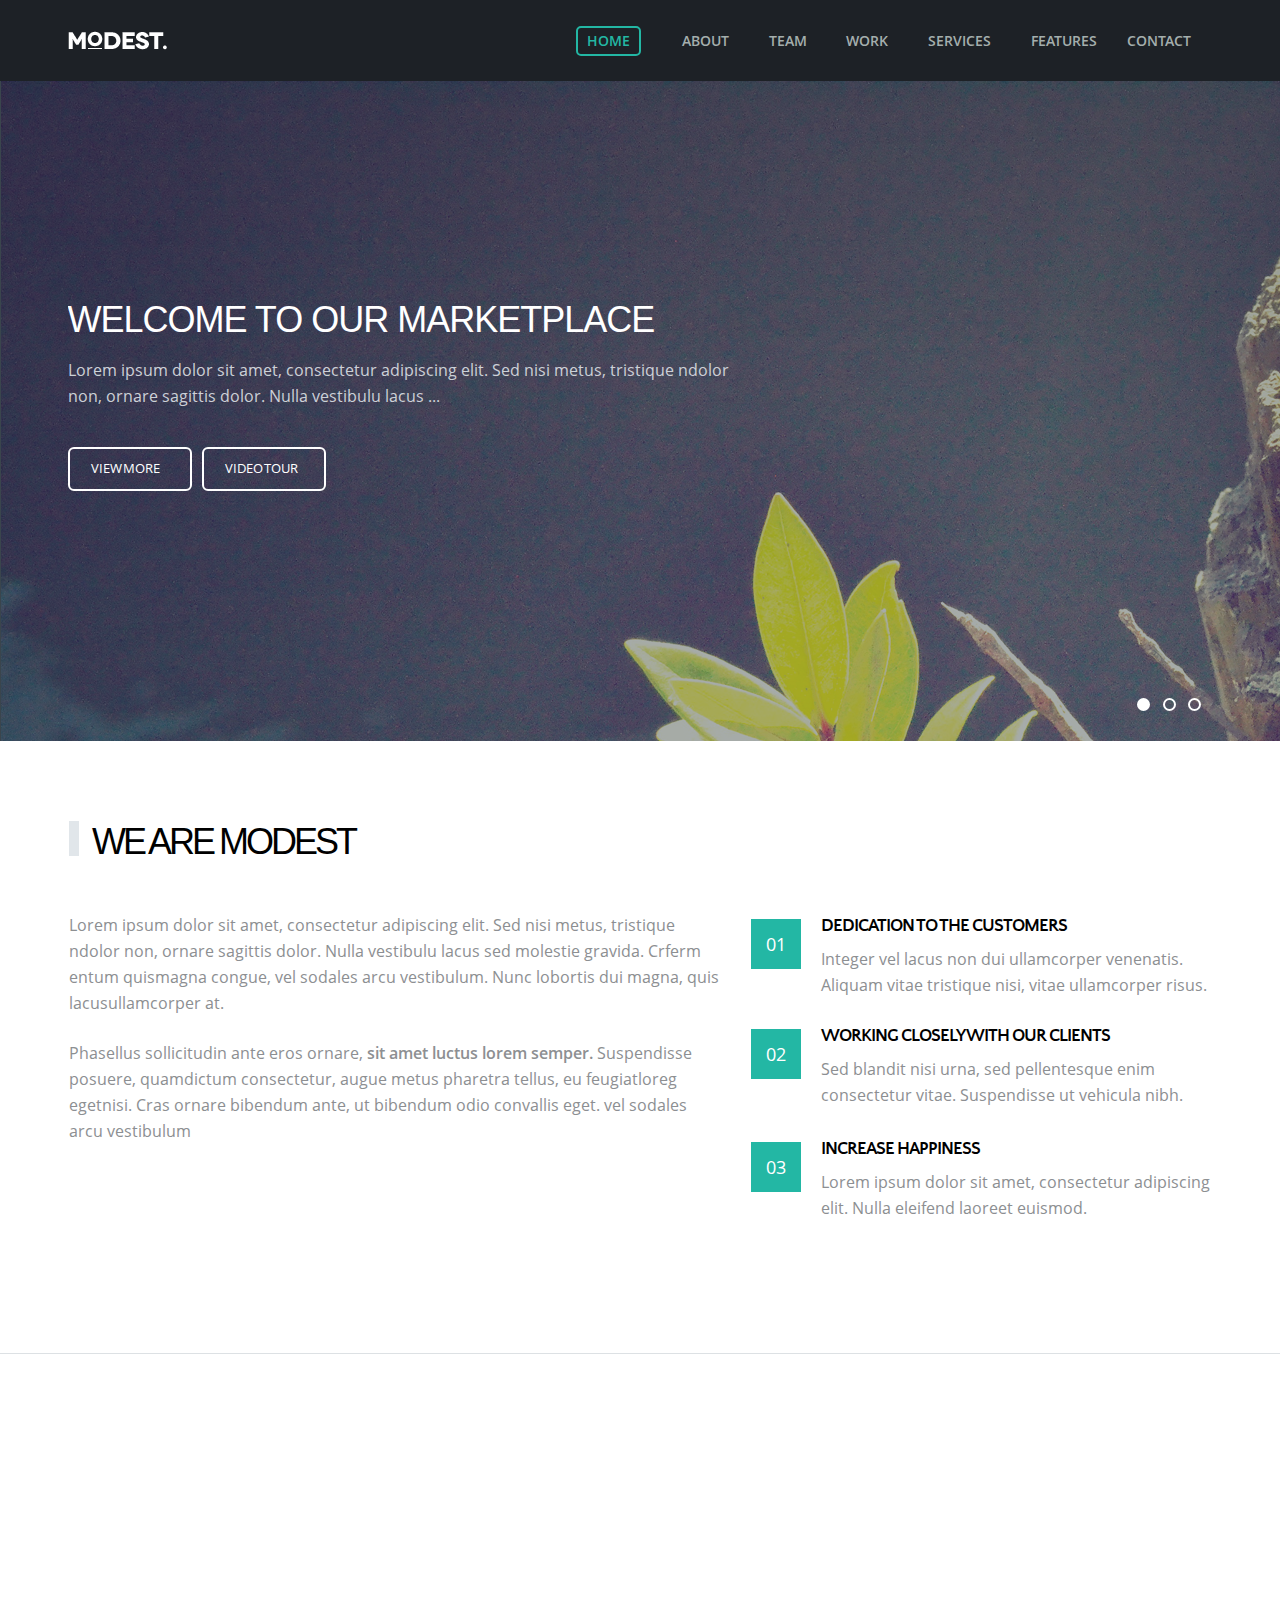
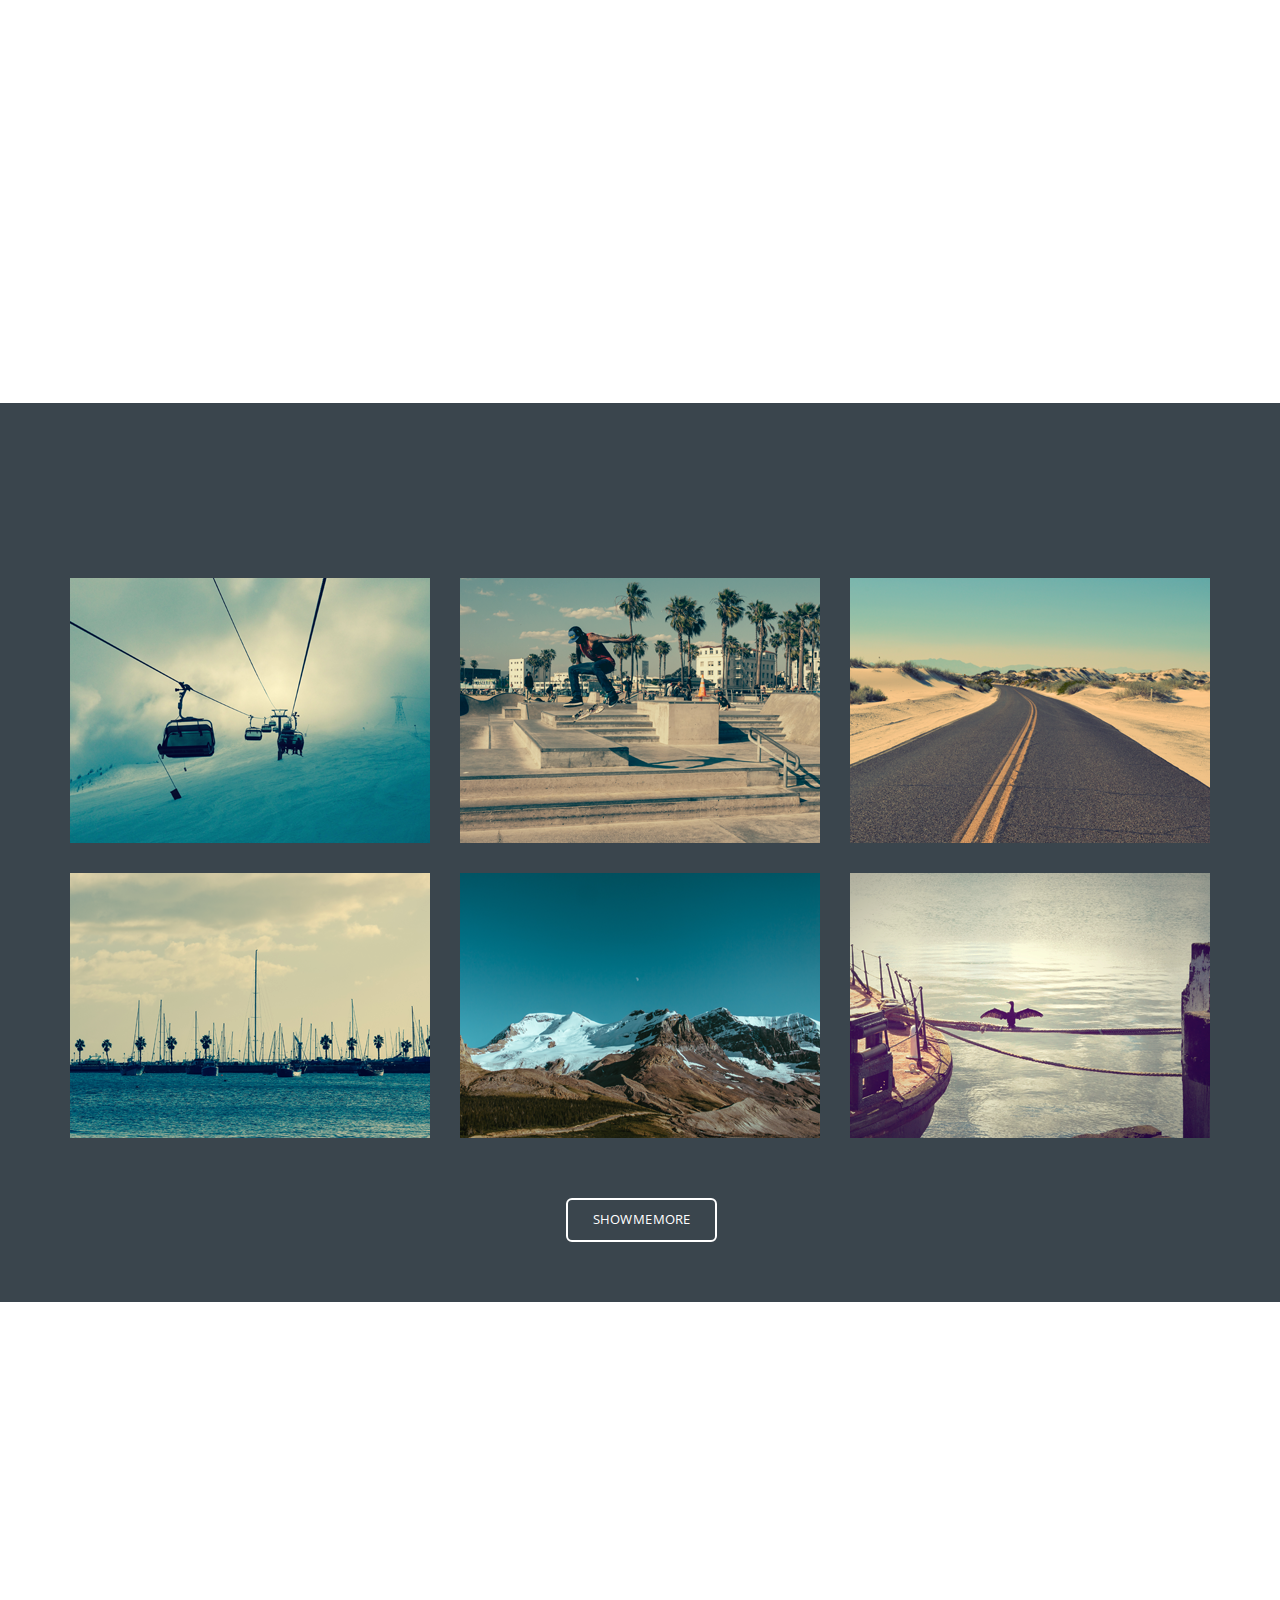
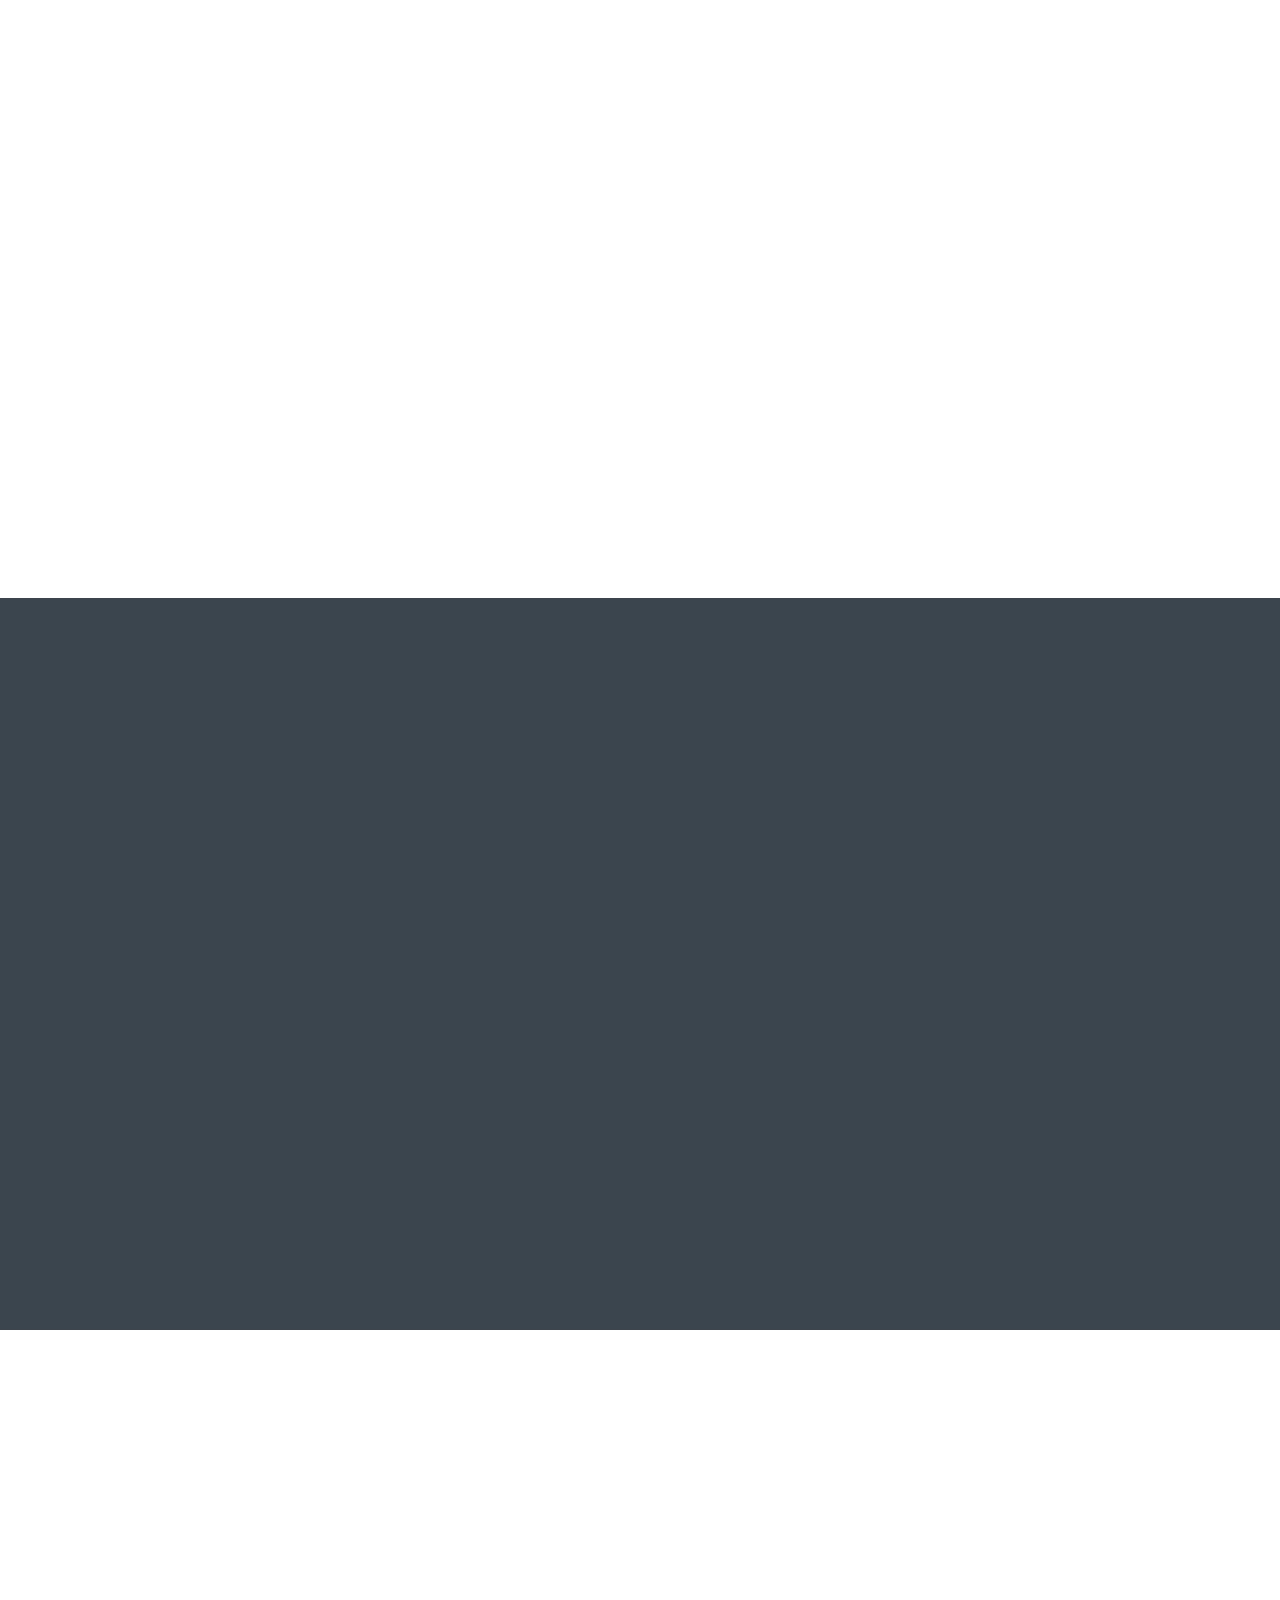
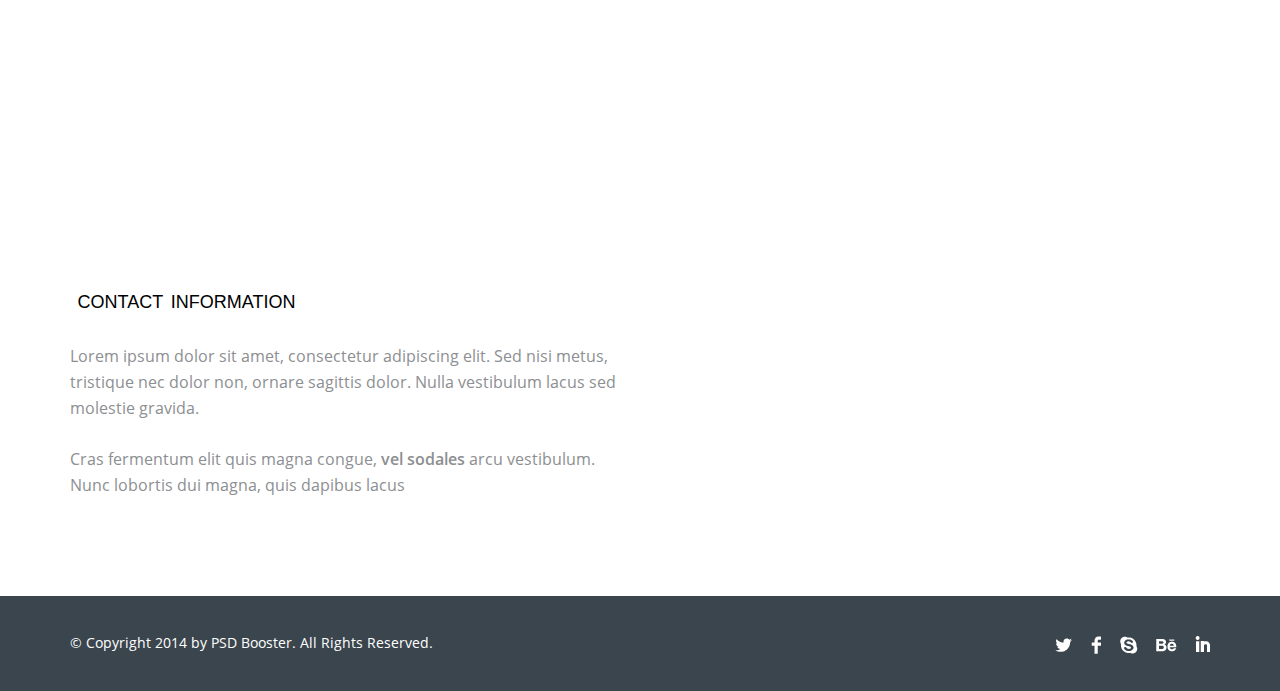
<file: index.html>
<!DOCTYPE html>
<html lang="en">
<head>
    <meta charset="UTF-8">
    <title>Title</title>
    <link href="css/main.css" rel="stylesheet">
    <script src="libs/jquery.js"></script>
    <script async src="js/main.js"></script>
    <script src="libs/wow.min.js"></script>
    <script>new WOW().init();</script>
</head>
<body>
    <header id="header">
        <nav class="header-menu">
            <div class="header-menu__wrapper grid">
                <div class="header-menu__logo">
                    <a class="header-menu__logo-image" href="index.html"></a>
                </div>
                <ul class="header-menu__nav-menu">
                    <li class="nav-menu__button nav-menu__button_home">
                        <a class="nav-menu__button-text nav-menu__button-text_home nav-menu__button-text_current" href="#header">home</a>
                    </li>
                    <li class="nav-menu__button nav-menu__button_about">
                        <a class="nav-menu__button-text nav-menu__button-text_about" href="#about">about</a>
                    </li>
                    <li class="nav-menu__button nav-menu__button_team">
                        <a class="nav-menu__button-text nav-menu__button-text_team" href="#team">team</a>
                    </li>
                    <li class="nav-menu__button nav-menu__button_work">
                        <a class="nav-menu__button-text nav-menu__button-text_work" href="#work">work</a>
                    </li>
                    <li class="nav-menu__button nav-menu__button_services">
                        <a class="nav-menu__button-text nav-menu__button-text_services" href="#services">services</a>
                    </li>
                    <li class="nav-menu__button nav-menu__button_features">
                        <a class="nav-menu__button-text nav-menu__button-text_features" href="#features">features</a>
                    </li>
                    <li class="nav-menu__button nav-menu__button_contact">
                        <a class="nav-menu__button-text nav-menu__button-text_contact" href="#contact">contact</a>
                    </li>
                </ul>
            </div>
        </nav>
        <div class="header__welcome-page">
            <div class="welcome-page-wrapper grid">
                <div class="welcome-page-slider__wrapper">
                    <ul class="welcome-page-slider">
                        <li class="welcome-page-slider__slide welcome-page-slider__slide_first">
                            <div class="welcome-page-slider__slide-wrapper grid">
                                <h3 class="welcome-page-slide__title">welcome to our marketplace</h3>
                                <div class="welcome-page-slide__text-wrapper">
                                    <p class="welcome-page-slide__text">Lorem ipsum dolor sit amet, consectetur adipiscing elit. Sed nisi metus, tristique ndolor non, ornare sagittis dolor. Nulla vestibulu lacus ...</p>
                                </div>
                                <div class="welcome-page-slide__button-wrapper">
                                    <a class="welcome-page-slide__button welcome-page-slide__button_article">view more</a>
                                    <a class="welcome-page-slide__button welcome-page-slide__button_video">video tour</a>
                                </div>
                            </div>
                        </li>
                        <li class="welcome-page-slider__slide welcome-page-slider__slide_second">
                            <div class="welcome-page-slider__slide-wrapper grid">
                                <h3 class="welcome-page-slide__title">Block №2</h3>
                                <div class="welcome-page-slide__text-wrapper">
                                    <p class="welcome-page-slide__text">Lorem ipsum dolor sit amet, consectetur adipiscing elit. Sed nisi metus, tristique ndolor non, ornare sagittis dolor. Nulla vestibulu lacus ...</p>
                                </div>
                                <div class="welcome-page-slide__button-wrapper">
                                    <a class="welcome-page-slide__button">...</a>
                                    <a class="welcome-page-slide__button">...</a>
                                </div>
                            </div>
                        </li>
                        <li class="welcome-page-slider__slide welcome-page-slider__slide_third">
                            <div class="welcome-page-slider__slide-wrapper grid">
                                <h3 class="welcome-page-slide__title">Block №3</h3>
                                <div class="welcome-page-slide__text-wrapper">
                                    <p class="welcome-page-slide__text">Lorem ipsum dolor sit amet, consectetur adipiscing elit. Sed nisi metus, tristique ndolor non, ornare sagittis dolor. Nulla vestibulu lacus ...</p>
                                </div>
                                <div class="welcome-page-slide__button-wrapper">
                                    <a class="welcome-page-slide__button">...</a>
                                    <a class="welcome-page-slide__button">...</a>
                                </div>
                            </div>
                        </li>
                    </ul>
                </div>
                <div class="welcome-page-slider__nav-buttons-wrapper">
                    <ul class="welcome-page-slider__nav-buttons">
                        <li class="welcome-page-slider__nav-button"></li>
                        <li class="welcome-page-slider__nav-button"></li>
                        <li class="welcome-page-slider__nav-button"></li>
                    </ul>
                </div>
            </div>
        </div>
    </header>
    <section class="about" id="about">
        <div class="about-wrapper grid">
            <div class="section-title section-title_about wow fadeInLeft">
                <h2 class="section-title__text">we are modest</h2>
            </div>
            <div class="about__main wow pulse">
                <p class="about__text about__main-text_first-paragraph">Lorem ipsum dolor sit amet, consectetur adipiscing elit. Sed nisi metus, tristique ndolor non, ornare sagittis dolor. Nulla vestibulu lacus sed molestie gravida. Crferm entum quismagna congue, vel sodales arcu vestibulum. Nunc lobortis dui magna, quis lacusullamcorper at.</p>
                <p class="about__text about__main-text_second-paragraph">Phasellus sollicitudin ante eros ornare,
                    <b>sit amet luctus lorem semper.</b>
                    Suspendisse posuere, quamdictum consectetur, augue metus pharetra tellus, eu feugiatloreg egetnisi. Cras ornare bibendum ante, ut bibendum odio convallis eget. vel sodales arcu vestibulum</p>
            </div>
            <div class="about__social wow pulse">
                <ul class="social-list">
                    <li class="social social_facebook"><a class="social__link" href="https://www.facebook.com/"></a></li>
                    <li class="social social_twitter"><a class="social__link" href="https://twitter.com/"></a></li>
                    <li class="social social_google"><a class="social__link" href="https://plus.google.com/"></a></li>
                    <li class="social social_dribble"><a class="social__link" href="https://dribbble.com/"></a></li>
                    <li class="social social_behance"><a class="social__link" href="https://www.behance.net/"></a></li>
                </ul>
            </div>
            <div class="about__goals wow pulse">
                <div class="about_goals_goal about_goals_goal-first grid">
                    <div class="goal__number-wrapper">
                        <div class="goal__number">
                            01
                        </div>
                    </div>
                    <div class="goal__desc">
                        <h3 class="goal__title">dedication to the customers</h3>
                        <p class="about__text">Integer vel lacus non dui ullamcorper venenatis. Aliquam vitae tristique nisi, vitae ullamcorper risus.</p>
                    </div>
                </div>
                <div class="about_goals_goal about_goals_goal-second grid">
                    <div class="goal__number-wrapper">
                        <div class="goal__number">
                            02
                        </div>
                    </div>
                    <div class="goal__desc">
                        <h3 class="goal__title">working closely with our clients</h3>
                        <p class="about__text">Sed blandit nisi urna, sed pellentesque enim consectetur vitae. Suspendisse ut vehicula nibh.</p>
                    </div>
                </div>
                <div class="about_goals_goal about_goals_goal-third grid">
                    <div class="goal__number-wrapper">
                        <div class="goal__number">
                            03
                        </div>
                    </div>
                    <div class="goal__desc">
                        <h3 class="goal__title">increase happiness</h3>
                        <p class="about__text">Lorem ipsum dolor sit amet, consectetur adipiscing elit. Nulla eleifend laoreet euismod.</p>
                    </div>
                </div>
            </div>
        </div>
    </section>
    <section class="team" id="team">
        <div class="team-wrapper grid">
            <div class="section-title section-title_team wow fadeInLeft">
                <h2 class="section-title__text">meat the team</h2>
            </div>
            <div class="team-member team-member_ceo wow bounceInLeft">
                <div class="team-member__photo team-member__photo_ceo">
                    <div class="team-member__social-wrapper">
                        <ul class="team-member__social">
                            <li class="member-social__item"><a href="https://twitter.com" class="member-social__icon member-social__icon_twitter"></a></li>
                            <li class="member-social__item"><a href="https://www.facebook.com" class="member-social__icon member-social__icon_facebook"></a></li>
                            <li class="member-social__item"><a href="https://www.linkedin.com" class="member-social__icon member-social__icon_linkedin"></a></li>
                        </ul>
                    </div>
                </div>
                <div class="team-member__info team-member__info_ceo">
                    <h3 class="team-member__name">gloria bromley</h3>
                    <p class="team-member__position">CEO and Founder</p>
                </div>
            </div>
            <div class="team-member team-member_head-dev  wow bounceInLeft">
                <div class="team-member__photo team-member__photo_head-dev">
                    <div class="team-member__social-wrapper">
                        <ul class="team-member__social">
                            <li class="member-social__item"><a href="https://twitter.com" class="member-social__icon member-social__icon_twitter"></a></li>
                            <li class="member-social__item"><a href="https://www.facebook.com" class="member-social__icon member-social__icon_facebook"></a></li>
                            <li class="member-social__item"><a href="https://www.linkedin.com" class="member-social__icon member-social__icon_linkedin"></a></li>
                        </ul>
                    </div>
                </div>
                <div class="team-member__info">
                    <h3 class="team-member__name">paul torres</h3>
                    <p class="team-member__position">Head of Development</p>
                </div>
            </div>
            <div class="team-member team-member_designer  wow bounceInRight">
                <div class="team-member__photo team-member__photo_designer">
                    <div class="team-member__social-wrapper">
                        <ul class="team-member__social">
                            <li class="member-social__item"><a href="https://twitter.com" class="member-social__icon member-social__icon_twitter"></a></li>
                            <li class="member-social__item"><a href="https://www.facebook.com" class="member-social__icon member-social__icon_facebook"></a></li>
                            <li class="member-social__item"><a href="https://www.linkedin.com" class="member-social__icon member-social__icon_linkedin"></a></li>
                        </ul>
                    </div>
                </div>
                <div class="team-member__info">
                    <h3 class="team-member__name">judith gillette</h3>
                    <p class="team-member__position">Graphic Designer</p>
                </div>
            </div>
            <div class="team-member team-member_client-service wow bounceInRight">
                <div class="team-member__photo team-member__photo_client-service">
                    <div class="team-member__social-wrapper">
                        <ul class="team-member__social">
                            <li class="member-social__item"><a href="https://twitter.com" class="member-social__icon member-social__icon_twitter"></a></li>
                            <li class="member-social__item"><a href="https://www.facebook.com" class="member-social__icon member-social__icon_facebook"></a></li>
                            <li class="member-social__item"><a href="https://www.linkedin.com" class="member-social__icon member-social__icon_linkedin"></a></li>
                        </ul>
                    </div>
                </div>
                <div class="team-member__info">
                    <h3 class="team-member__name">delores reed</h3>
                    <p class="team-member__position">Client Service Director</p>
                </div>
            </div>
        </div>
    </section>
    <section class="work" id="work">
        <div class="work-wrapper grid">
            <div class="section-title section-title_work wow fadeInLeft">
                <h2 class="section-title__text section-title__text_work">lovely work</h2>
            </div>
            <div class="work__gallery-wrapper grid">
                <div class="work-gallery__photo">
                    <div class="work-gallery-photo__background"></div>
                    <div class="work-gallery-photo__title">partnership guidlines</div>
                    <img src="img/work/elevator.png" class="minimized">
                </div>
                <div class="work-gallery__photo">
                    <div class="work-gallery-photo__background"></div>
                    <div class="work-gallery-photo__title">main text</div>
                    <img src="img/work/scate.png" class="minimized">
                </div>
                <div class="work-gallery__photo">
                    <div class="work-gallery-photo__background"></div>
                    <div class="work-gallery-photo__title">main text</div>
                    <img src="img/work/desert.png" class="minimized">
                </div>
                <div class="work-gallery__photo">
                    <div class="work-gallery-photo__background"></div>
                    <div class="work-gallery-photo__title">main text</div>
                    <img src="img/work/sea.png" class="minimized">
                </div>
                <div class="work-gallery__photo">
                    <div class="work-gallery-photo__background">main text</div>
                    <div class="work-gallery-photo__title">main text</div>
                    <img src="img/work/mountains.png" class="minimized">
                </div>
                <div class="work-gallery__photo">
                    <div class="work-gallery-photo__background">main text</div>
                    <div class="work-gallery-photo__title">main text</div>
                    <img src="img/work/bird.png" class="minimized">
                </div>
                <div class="work-gallery__photo">
                    <div class="work-gallery-photo__background"></div>
                    <div class="work-gallery-photo__title">main text</div>
                    <img src="img/work/elevator.png" class="minimized">
                </div>
                <div class="work-gallery__photo">
                    <div class="work-gallery-photo__background"></div>
                    <div class="work-gallery-photo__title">main text</div>
                    <img src="img/work/scate.png" class="minimized">
                </div>
                <div class="work-gallery__photo">
                    <div class="work-gallery-photo__background"></div>
                    <div class="work-gallery-photo__title">main text</div>
                    <img src="img/work/desert.png" class="minimized">
                </div>
                <div class="work-gallery__photo">
                    <div class="work-gallery-photo__background"></div>
                    <div class="work-gallery-photo__title">main text</div>
                    <img src="img/work/sea.png" class="minimized">
                </div>
                <div class="work-gallery__photo">
                    <div class="work-gallery-photo__background"></div>
                    <div class="work-gallery-photo__title">main text</div>
                    <img src="img/work/mountains.png" class="minimized">
                </div>
                <div class="work-gallery__photo">
                    <div class="work-gallery-photo__background"></div>
                    <div class="work-gallery-photo__title">main text</div>
                    <img src="img/work/bird.png" class="minimized">
                </div>
            </div>
            <div class="work__button-wrapper">
                <a class="work__button">show me more</a>
            </div>
        </div>
    </section>
    <section class="services" id="services">
        <div class="services-wrapper grid">
            <div class="section-title section-title_services wow fadeInLeft">
                <h2 class="section-title__text">what we do.</h2>
            </div>
            <div class="service__element service__element_setup grid  wow fadeInDown">
                <div class="element__icon element__icon_setup"></div>
                <h3 class="element-title element-title_setup">easy theme setup</h3>
                <div class="element-text">
                    <p>Nunc mattis lorem in leo lobortis, ut venenatis justo commodo. Maecenas a justo nec velit egestas fermentum.</p>
                </div>
            </div>
            <div class="service__element service__element_design grid  wow fadeInDown">
                <div class="element__icon element__icon_design"></div>
                <h3 class="element-title element-title_design">pixel perfect design</h3>
                <div class="element-text">
                    <p>Nunc mattis lorem in leo lobortis, ut venenatis justo commodo. Maecenas a justo nec velit egestas fermentum.</p>
                </div>
            </div>
            <div class="service__element service__element_display grid  wow fadeInDown">
                <div class="element__icon element__icon_display"></div>
                <h3 class="element-title element-title_display">responsive display</h3>
                <div class="element-text">
                    <p>Nunc mattis lorem in leo lobortis, ut venenatis justo commodo. Maecenas a justo nec velit egestas fermentum.</p>
                </div>
            </div>
            <div class="service__element service__element_support grid  wow fadeInDown">
                <div class="element__icon element__icon_support"></div>
                <h3 class="element-title element-title_support">24/7 support</h3>
                <div class="element-text">
                    <p>Nunc mattis lorem in leo lobortis, ut venenatis justo commodo. Maecenas a justo nec velit egestas fermentum.</p>
                </div>
            </div>
            <div class="service__element service__element_setup grid wow fadeInUp">
                <div class="element__icon element__icon_setup"></div>
                <h3 class="element-title element-title_setup">easy theme setup</h3>
                <div class="element-text">
                    <p>Nunc mattis lorem in leo lobortis, ut venenatis justo commodo. Maecenas a justo nec velit egestas fermentum.</p>
                </div>
            </div>
            <div class="service__element service__element_design grid wow fadeInUp">
                <div class="element__icon element__icon_design"></div>
                <h3 class="element-title element-title_design">pixel perfect design</h3>
                <div class="element-text">
                    <p>Nunc mattis lorem in leo lobortis, ut venenatis justo commodo. Maecenas a justo nec velit egestas fermentum.</p>
                </div>
            </div>
            <div class="service__element service__element_display grid wow fadeInUp">
                <div class="element__icon element__icon_display"></div>
                <h3 class="element-title element-title_display">responsive display</h3>
                <div class="element-text">
                    <p>Nunc mattis lorem in leo lobortis, ut venenatis justo commodo. Maecenas a justo nec velit egestas fermentum.</p>
                </div>
            </div>
            <div class="service__element service__element_support grid wow fadeInUp">
                <div class="element__icon element__icon_support"></div>
                <h3 class="element-title element-title_support">24/7 support</h3>
                <div class="element-text">
                    <p>Nunc mattis lorem in leo lobortis, ut venenatis justo commodo. Maecenas a justo nec velit egestas fermentum.</p>
                </div>
            </div>
        </div>
    </section>
    <section class="features" id="features">
        <div class="features-wrapper grid">
            <div class="section-title section-title_features wow fadeInLeft">
                <h2 class="section-title__text section-title__text_features">features</h2>
            </div>
            <div class="features-block-item grid wow slideInLeft">
                <div class="block-item__picture block-item__picture_product-design">
                    <img src="img/features/product-design.png">
                </div>
                <div class="block-item__title">
                    <h3 class="block-item__title-text">Product Design: Eames Chairs</h3>
                </div>
                <div class="block-item__text-wrapper">
                    <p class="block-item__text">Eames designs are certainly iconic. Everyone of us know at least two or three of their famous chairs.
                        I would even risk saying that most of us dream about having a nice Eames.</p>
                </div>
            </div>
            <div class="features-block-item grid wow zoomIn">
                <div class="block-item__picture block-item__picture_logos.png">
                    <img src="img/features/logos.png">
                </div>
                <div class="block-item__title">
                    <h3 class="block-item__title-text">Elegant and Colorful Logos</h3>
                </div>
                <div class="block-item__text-wrapper">
                    <p class="block-item__text">I’ve always found logo design to be one of the most challenging things to get right. There’s so much that a logo can say about a brand without actually saying it.</p>
                </div>
            </div>
            <div class="features-block-item grid wow slideInRight">
                <div class="block-item__picture block-item__picture_creative">
                    <img src="img/features/creative.png">
                </div>
                <div class="block-item__title">
                    <h3 class="block-item__title-text">A Showcase of Creative</h3>
                </div>
                <div class="block-item__text-wrapper">
                    <p class="block-item__text">It’s always interesting to see another designer’s take on a famous website, app or even physical product. Different designers add their own personality and style.</p>
                </div>
            </div>
        </div>
    </section>
    <section class="contact" id="contact">
        <div class="section-title section-title_contact wow fadeInLeft">
            <h2 class="section-title__text section-title__text_contact">stay in touch</h2>
        </div>
        <div class="contact__map">
            <iframe src="https://www.google.com/maps/embed?pb=!1m14!1m8!1m3!1d29376.529690931067!2d72.58861214962708!3d23.02134101258646!3m2!1i1024!2i768!4f13.1!3m3!1m2!1s0x395e848aba5bd449%3A0x4fcedd11614f6516!2z0JDRhdC80LXQtNCw0LHQsNC0LCDQk9GD0LTQttCw0YDQsNGCLCDQmNC90LTQuNGP!5e0!3m2!1sru!2sby!4v1539364745906" width="100%" height="346" frameborder="0" style="border:0" allowfullscreen></iframe>
        </div>
        <div class="contact-information-wrapper grid">
            <div class="contact-information__title">
                <h3 class="contact-information__title-text">contact information</h3>
            </div>
            <div class="contact-information__article-wrapper">
                <p class="contact-information__article contact-information__article_first-paragraph">Lorem ipsum dolor sit amet, consectetur adipiscing elit. Sed nisi metus, tristique nec dolor non, ornare sagittis dolor. Nulla vestibulum lacus sed molestie gravida.</p>
                <p class="contact-information__article contact-information__article_second-paragraph">Cras fermentum elit quis magna congue, <strong>vel sodales</strong> arcu vestibulum. Nunc lobortis dui magna, quis dapibus lacus </p>
            </div>
            <div class="contact-information__form-wrapper wow zoomIn">
                <form class="contact-form grid" id="contact-form">
                    <div class="contact-form__name">
                        <label for="contact-form__input_name" class="contact-form__label">your name</label>
                        <input type="text" class="contact-form__input contact-form__input_name" id="contact-form__input_name">
                    </div>
                    <div class="contact-form__email">
                        <label for="contact-form__input_email" class="contact-form__label">your email</label>
                        <input type="email" class="contact-form__input contact-form__input_email" id="contact-form__input_email">
                    </div>
                    <div class="contact-form__message">
                        <label for="contact-form__input_message" class="contact-form__label contact-form__label-message">your message</label>
                        <input type="text" class="contact-form__input contact-form__input_message" id="contact-form__input_message">
                    </div>
                    <div class="contact-form__button-wrapper">
                        <button type="submit" form="contact-form" class="contact-form__button-send" onclick="saveDataForm()">send message</button>
                    </div>
                </form>
            </div>
        </div>
    </section>
    <footer class="footer" id="footer">
        <div class="footer-wrapper grid">
            <div class="footer-copyright">© Copyright 2014 by PSD Booster. All Rights Reserved.</div>
            <div class="footer-social grid">
                <div class="footer-social__item footer-social__item_twitter">
                    <a class="footer-social__icon footer-social__icon_twitter" href="https://twitter.com"></a>
                </div>
                <div class="footer-social__item footer-social__item_facebook">
                    <a class="footer-social__icon footer-social__icon_facebook" href="https://www.facebook.com"></a>
                </div>
                <div class="footer-social__item footer-social__item_skype">
                    <a class="footer-social__icon footer-social__icon_skype" href="skype:Skype_User?call"></a>
                </div>
                <div class="footer-social__item footer-social__item_linkedin">
                    <a class="footer-social__icon footer-social__icon_linkedin" href="https://www.linkedin.com"></a>
                </div>
                <div class="footer-social__item footer-social__item_behance">
                    <a class="footer-social__icon footer-social__icon_behance" href="https://www.behance.net"></a>
                </div>
            </div>
        </div>
    </footer>
</body>
</html>
</file>
<file: css/main.css>
@charset "UTF-8";/*! normalize.css v8.0.0 | MIT License | github.com/necolas/normalize.css */button,hr,input{overflow:visible}progress,sub,sup{vertical-align:baseline}html{line-height:1.15;-webkit-text-size-adjust:100%}body{margin:0}h1{font-size:2em;margin:.67em 0}hr{box-sizing:content-box;height:0}code,kbd,pre,samp{font-family:monospace,monospace;font-size:1em}a{background-color:transparent;text-decoration:none}abbr[title]{border-bottom:none;text-decoration:underline;text-decoration:underline dotted}b,strong{font-weight:bolder}small{font-size:80%}sub,sup{font-size:75%;line-height:0;position:relative}sub{bottom:-.25em}sup{top:-.5em}img{border-style:none}button,input,optgroup,select,textarea{font-family:inherit;font-size:100%;line-height:1.15;margin:0}button,select{text-transform:none}[type=button],[type=reset],[type=submit],button{-webkit-appearance:button}[type=button]::-moz-focus-inner,[type=reset]::-moz-focus-inner,[type=submit]::-moz-focus-inner,button::-moz-focus-inner{border-style:none;padding:0}[type=button]:-moz-focusring,[type=reset]:-moz-focusring,[type=submit]:-moz-focusring,button:-moz-focusring{outline:ButtonText dotted 1px}fieldset{padding:.35em .75em .625em}legend{box-sizing:border-box;color:inherit;display:table;max-width:100%;padding:0;white-space:normal}textarea{overflow:auto}[type=checkbox],[type=radio]{box-sizing:border-box;padding:0}[type=number]::-webkit-inner-spin-button,[type=number]::-webkit-outer-spin-button{height:auto}[type=search]{-webkit-appearance:textfield;outline-offset:-2px}[type=search]::-webkit-search-decoration{-webkit-appearance:none}::-webkit-file-upload-button{-webkit-appearance:button;font:inherit}details{display:block}summary{display:list-item}[hidden],template{display:none}.animated{animation-duration:1s;animation-fill-mode:both}.animated.infinite{animation-iteration-count:infinite}.animated.hinge{animation-duration:2s}@keyframes bounceInLeft{0%,100%,60%,75%,90%{transition-timing-function:cubic-bezier(.215,.61,.355,1)}0%{opacity:0;transform:translate3d(-3000px,0,0)}60%{opacity:1;transform:translate3d(25px,0,0)}75%{transform:translate3d(-10px,0,0)}90%{transform:translate3d(5px,0,0)}100%{transform:none}}.bounceInLeft{animation-name:bounceInLeft}@keyframes bounceInRight{0%,100%,60%,75%,90%{transition-timing-function:cubic-bezier(.215,.61,.355,1)}0%{opacity:0;transform:translate3d(3000px,0,0)}60%{opacity:1;transform:translate3d(-25px,0,0)}75%{transform:translate3d(10px,0,0)}90%{transform:translate3d(-5px,0,0)}100%{transform:none}}.bounceInRight{animation-name:bounceInRight}@-webkit-keyframes fadeInDown{from{opacity:0;transform:translate3d(0,-100%,0)}to{opacity:1;transform:translate3d(0,0,0)}}@keyframes fadeInDown{from{opacity:0;transform:translate3d(0,-100%,0)}to{opacity:1;transform:translate3d(0,0,0)}}.fadeInDown{animation-name:fadeInDown}@keyframes fadeInUp{from{opacity:0;transform:translate3d(0,100%,0)}to{opacity:1;transform:translate3d(0,0,0)}}.fadeInUp{animation-name:fadeInUp}@keyframes fadeInLeft{0%{opacity:0;transform:translate3d(-100%,0,0)}100%{opacity:1;transform:none}}.fadeInLeft{animation-name:fadeInLeft}@-webkit-keyframes fadeInRight{0%{opacity:0;transform:translate3d(100%,0,0)}100%{opacity:1;transform:none}}@keyframes fadeInRight{0%{opacity:0;transform:translate3d(100%,0,0)}100%{opacity:1;transform:none}}.fadeInRight{animation-name:fadeInRight}@keyframes slideInLeft{from{transform:translate3d(-100%,0,0);visibility:visible}to{transform:translate3d(0,0,0)}}.slideInLeft{animation-name:slideInLeft}@keyframes slideInRight{from{transform:translate3d(100%,0,0);visibility:visible}to{transform:translate3d(0,0,0)}}.slideInRight{animation-name:slideInRight}@keyframes zoomIn{0%{opacity:0;transform:scale3d(.3,.3,.3)}50%{opacity:1}}.zoomIn{animation-name:zoomIn}@keyframes pulse{0%,100%{transform:scale3d(1,1,1)}50%{transform:scale3d(1.05,1.05,1.05)}}.pulse{animation-name:pulse}@font-face{font-family:OpenSans-modest;src:url(../fonts/OpenSans-SemiBold.woff) format("woff");font-weight:600}@font-face{font-family:OpenSans-modest;src:url(../fonts/OpenSans-Regular.woff) format("woff");font-weight:400}@font-face{font-family:OpenSans-modest;src:url(../fonts/OpenSans-Bold.ttf) format("ttf");font-weight:700}@font-face{font-family:quattrocento_sansbold;src:url(../fonts/quattrocentosans-bold-webfont.woff2) format("woff2"),url(../fonts/quattrocentosans-bold-webfont.woff) format("woff");font-weight:400;font-style:normal}@font-face{font-family:quattrocento_sansregular;src:url(../fonts/quattrocentosans-regular-webfont.woff2) format("woff2"),url(../fonts/quattrocentosans-regular-webfont.woff) format("woff");font-weight:400;font-style:normal}.header-menu{position:fixed;z-index:10;top:0;height:81px;background:#1d2126;width:100%}.header-menu__wrapper{align-content:center;height:100%;grid-template-columns:10% 90%;grid-template-rows:29px;margin:0 auto;width:1145px}.header-menu__logo{width:100%;height:100%}.header-menu__logo-image{background:url(../img/header/modest.png) no-repeat;display:block;height:19px;margin-top:5px}.header-menu__nav-menu{padding-left:394px}.nav-menu__button{display:inline-block}.nav-menu__button_home{margin-right:26px;width:65px}.nav-menu__button_about,.nav-menu__button_work{margin-right:15px}.nav-menu__button_team{margin-right:13px}.nav-menu__button_services{margin-right:14px}.nav-menu__button_features{margin-right:5px}.nav-menu__button-text{display:block;box-sizing:border-box;font-family:OpenSans-modest,sans-serif;font-weight:600;text-transform:uppercase;color:#a4aead;font-size:14px;padding:5px 9px;border:2px solid transparent;border-radius:5px}.nav-menu__button-text:hover{color:#5b6168;border-color:#5b6168}.nav-menu__button-text_current{color:#23b7a4;border-color:#23b7a4}.welcome-page-slider__nav-buttons-wrapper{margin-left:93%}.welcome-page-slider__nav-button{box-sizing:border-box;border:2px solid #fff;border-radius:8px;width:13px;height:13px;display:inline-block;margin-left:5px;margin-right:4px}.welcome-page-slider__nav-button:hover{cursor:pointer}.header__welcome-page{position:relative;padding-top:81px;height:660px;background:url(../img/header/welcome-page.png) no-repeat fixed;background-position-y:81px;width:100%}.welcome-page-wrapper{width:1145px;height:450px;margin:210px auto 0;grid-template-rows:1fr 43px;overflow:hidden}.welcome-page-slider{width:300%}.welcome-page-slider__slide{display:inline-block;width:1142px}.welcome-page-slider__slide-wrapper{grid-template-rows:50px 83px 90px;align-items:center}.welcome-page-slider__wrapper{transition:1s;transition-timing-function:ease-in-out}.welcome-page-slide__title{font-family:candara,sans-serif;word-spacing:0;letter-spacing:-1px;font-size:36px;font-weight:400;text-transform:uppercase;color:#fff;padding-top:7px}.magnify-article,.welcome-page-slide__button,.welcome-page-slide__text{font-family:OpenSans-modest,sans-serif}.welcome-page-slide__text-wrapper{width:680px;line-height:26px}.welcome-page-slide__text{color:#ccd0d7;font-size:16px}.welcome-page-slide__button{display:inline-block;height:44px;width:124px;padding:12px 0 6px 21px;border-radius:6px;border:2px solid #fff;box-sizing:border-box;background:0 0;margin-right:7px;color:#fff;text-transform:uppercase;font-size:13px;word-spacing:-2px;letter-spacing:0}.magnify-article,.magnify-video{display:none;position:fixed;max-width:100%;height:auto;z-index:9999}.welcome-page-slide__button:hover{background:#23b7a4;border-color:#23b7a4}.magnify-video{padding-top:100px}.magnify-article{color:#FFF;font-size:24px;padding:100px}.about{border-bottom:1px solid #dde1e4}.about-wrapper{box-sizing:border-box;height:612px;width:1142px;margin:0 auto;padding-top:80px;grid-template-columns:682px 1fr;grid-template-rows:35px 335px 1fr}.section-title__text{text-transform:uppercase;font-family:Arial,sans-serif;font-weight:400;font-size:36px;border-left:10px solid #e1e6ea;padding-left:13px;height:35px;letter-spacing:-3px;word-spacing:-1px}.social,.social__link{width:60px;height:60px}.goal__title,.team-member__name{letter-spacing:-1px;text-transform:uppercase}.social-list{font-size:4px}.social{display:inline-block}.social_facebook{background:url(../img/about/social.png) -5px -8px no-repeat #c8cdd0}.social_facebook:hover{background:url(../img/about/social.png) -5px -8px no-repeat #d0d5d9}.social_twitter{background:url(../img/about/social.png) -225px -8px no-repeat #c8cdd0}.social_twitter:hover{background:url(../img/about/social.png) -225px -8px no-repeat #d0d5d9}.social_google{background:url(../img/about/social.png) -75px -8px no-repeat #c8cdd0}.social_google:hover{background:url(../img/about/social.png) -75px -8px no-repeat #d0d5d9}.social_dribble{background:url(../img/about/social.png) -148px -8px no-repeat #c8cdd0}.social_dribble:hover{background:url(../img/about/social.png) -148px -8px no-repeat #d0d5d9}.social_behance{background:url(../img/about/social.png) -305px -5px no-repeat #c8cdd0}.social_behance:hover{background:url(../img/about/social.png) -305px -5px no-repeat #d0d5d9}.social__link{display:block;cursor:pointer}.about__title{grid-row:1/2;grid-column:1/3}.about__main{grid-row:2/3;grid-column:1/2;padding-top:56px;padding-right:32px}.about__text{font-family:OpenSans-modest,sans-serif;font-size:16px;color:#8d8f92;line-height:26px}.about__main-text_second-paragraph{margin:24px 0}.about__social{grid-row:3/3;grid-column:1/2}.about__goals{grid-row:2/4;grid-column:2/2;padding-top:60px}.goal__number-wrapper{grid-row:1/3;grid-column:1/2;padding-top:3px}.goal__number{font-family:OpenSans-modest,sans-serif;box-sizing:border-box;display:inline-block;margin-right:15px;font-size:18px;color:#fff;width:50px;height:50px;text-align:center;background:#23b7a4;padding-top:15px}.goal__desc{grid-row:1/3;grid-column:2/3;padding-left:5px}.goal__title{font-family:quattrocento_sansbold,sans-serif;font-weight:700;font-size:18px;padding-bottom:9px}.about_goals_goal-first{height:110px}.about_goals_goal-second{height:113px}.team{height:649px}.team-wrapper{width:1141px;grid-template-columns:1fr 1fr 1fr 1fr;grid-template-rows:175px 1fr;grid-column-gap:30px;margin:0 auto}.section-title_team{grid-row:1/2;grid-column:1/5;padding-top:80px}.team-member{height:374px}.team-member__photo{height:300px}.team-member__info{box-sizing:border-box;background:#e1e6ea;height:74px;padding-left:18px;padding-top:16px}.team-member:hover .team-member__social-wrapper,.team-member__info:hover .team-member__social-wrapper{opacity:1;transition:all 1s}.team-member:hover .team-member__info h3,.team-member:hover .team-member__info p{color:#fff}.team-member:hover .team-member__info{background:#3a454d;transition:all 1s}.team-member__name{font-size:16px;word-spacing:5px;font-family:quattrocento_sansregular,sans-serif;font-weight:400;color:#5a6066;line-height:23px}.team-member__position{font-family:OpenSans-modest,sans-serif;font-weight:400;font-size:14px;color:#a3a6a9}.team-member__photo{background:#23b7a4}.team-member__photo_ceo{background:url(../img/team/ceo.png)}.team-member__photo_head-dev{background:url(../img/team/head-dev.png)}.team-member__photo_designer{background:url(../img/team/designer.png)}.team-member__photo_client-service{background:url(../img/team/client.png)}.team-member__social-wrapper{opacity:0;background:rgba(229,233,235,.5);width:100%;height:100%}.team-member__social{font-size:4px;padding-top:125px;padding-left:59px}.member-social__item{display:inline-block;width:50px;height:50px;background:#3a454d}.member-social__icon{display:block;height:50px;cursor:pointer}.member-social__icon_twitter{background:url(../img/footer/social-icon-footer.png) 16px 17px no-repeat}.member-social__icon_facebook{background:url(../img/footer/social-icon-footer.png) -16px 17px no-repeat}.member-social__icon_linkedin{background:url(../img/footer/social-icon-footer.png) -123px 17px no-repeat}.work{height:899px;background:#3a454d}.work-wrapper{width:1141px;grid-template-rows:175px 1fr 164px;margin:0 auto}.section-title_work{padding-top:80px}.section-title__text_work{font-family:quattrocento_sansbold,sans-serif;border-left:10px solid #4e5a62;color:#fff}.work-gallery-photo__title,.work__button{color:#fff;font-family:OpenSans-modest,sans-serif;box-sizing:border-box}.work__gallery-wrapper{grid-template-rows:265px 265px 265px 265px;grid-template-columns:360px 360px 360px;grid-gap:30px;overflow:hidden;height:560px}.work__button-wrapper{margin:60px auto auto 496px}.work__button{display:block;height:44px;width:151px;padding-top:12px;border-radius:6px;text-align:center;border:2px solid #fff;background:0 0;text-transform:uppercase;font-size:13px;word-spacing:-2px;letter-spacing:0;cursor:pointer}.block-item__title-text,.element-title{letter-spacing:-1px;text-transform:uppercase}.work__button:hover{background:#23b7a4;border-color:#23b7a4}.work-gallery__photo{position:relative;cursor:pointer}.work-gallery-photo__background{opacity:0;position:absolute;background:rgba(229,233,235,.5);top:0;left:0;width:100%;height:205px}.work-gallery-photo__title{opacity:0;position:absolute;top:205px;height:60px;width:100%;background:#292f36;text-transform:uppercase;font-size:16px;word-spacing:-1px;padding:22px 19px}.work-gallery__photo:hover .work-gallery-photo__background,.work-gallery__photo:hover .work-gallery-photo__title{opacity:1;transition:all 1s}.magnify-picture{display:none;position:fixed;max-width:600px;height:auto;z-index:9999}#magnify img{width:100%}.services{height:896px}.services-wrapper{width:1141px;grid-template-columns:1fr 1fr 1fr 1fr;grid-template-rows:205px 310px 1fr;grid-column-gap:20px;margin:0 auto;height:100%}.section-title_services{grid-column:1/5;grid-row:1/2;height:190px;padding-top:80px}.service__element{grid-template-columns:1fr;grid-template-rows:70px 48px 1fr}.element-title{font-family:quattrocento_sansregular,sans-serif;font-size:17px;word-spacing:2px;display:inline-block;margin:11px auto}.element-title_setup{padding-right:20px}.element-title_design{word-spacing:4px;padding-right:18px}.element-title_display{padding-right:14px;word-spacing:3px}.element-title_support{padding-right:1px;word-spacing:4px}.element-text{font-family:OpenSans-modest,sans-serif;font-size:16px;line-height:25px;color:#a4a5a8;text-align:center;padding:0 5px}.element__icon{width:65px;margin:0 auto}.element__icon_setup{background:url(../img/service/service.png) -172px -50px no-repeat}.element__icon_design{background:url(../img/service/service.png) -322px -50px no-repeat}.element__icon_display{background:url(../img/service/service.png) -31px -49px no-repeat}.element__icon_support{background:url(../img/service/service.png) -464px -50px no-repeat}.features{height:732px;background:#3a454d}.features-wrapper{width:1141px;margin:0 auto;grid-template-rows:180px 1fr;grid-template-columns:1fr 1fr 1fr;grid-column-gap:30px}.section-title_features{grid-column:1/5;padding-top:85px}.section-title__text_features{font-family:quattrocento_sansbold,sans-serif;border-left:10px solid #4e5a62;color:#fff}.features-block-item{grid-template-rows:240px 90px 1fr}.block-item__title-text{font-family:"Segoe UI",sans-serif;font-weight:400;color:#fff;font-size:18px;word-spacing:2px;padding-top:50px}.block-item__text{font-family:OpenSans-modest,sans-serif;font-size:16px;color:#dcdfe1;line-height:26px}.contact{height:866px}.section-title_contact{width:1141px;height:159px;margin:0 auto;padding-top:64px;box-sizing:border-box}.contact__map{width:100%;height:346px;z-index:1}.contact-information-wrapper{grid-template-rows:108px 1fr;grid-template-columns:585px 1fr;width:1141px;margin:0 auto}.contact-information__title{grid-row:1/2;grid-column:1/2;padding-top:57px;padding-left:8px}.contact-information__title-text{font-family:"Segoe UI",sans-serif;font-size:18px;font-weight:400;text-transform:uppercase;letter-spacing:0;word-spacing:3px}.contact-information__article{grid-row:2/2;grid-column:1/2;font-family:OpenSans-modest,sans-serif;font-size:16px;color:#8d8f92;line-height:26px;padding-right:25px}.contact-form__button-send,.contact-form__label{font-family:"Segoe UI",sans-serif;font-size:13px;font-weight:400;text-transform:uppercase}.contact-information__article_second-paragraph{padding-top:25px}.contact-information__form-wrapper{grid-row:1/3;grid-column:2/2;margin-top:-128px;z-index:3;background:#fff}.contact-form{grid-template-rows:94px 1fr 1fr;grid-template-columns:255px 1fr;padding:27px 29px 0}.contact-form__label{display:block;color:#8d8f92;padding-left:6px;word-spacing:-1px;padding-bottom:8px}.contact-form__name{grid-row:1/2;grid-column:1/2}.contact-form__input{width:240px;height:44px;border:none;border-radius:2px;background:#eaeef1}.contact-form__email{grid-row:1/2;grid-column:2/2}.contact-form__message{grid-row:2/3;grid-column:1/3}.contact-form__label-message{padding-left:8px}.contact-form__input_message{width:495px;height:159px}.contact-form__button-wrapper{grid-row:3/3;grid-column:1/3;padding-top:30px}.contact-form__button-send{padding-right:9px;background:#23b7a4;border:none;border-radius:6px;word-spacing:0;letter-spacing:0;color:#fff;box-shadow:none;cursor:pointer;width:151px;height:44px}.footer{height:95px;background:#3a454d}.footer-wrapper{width:1141px;height:100%;margin:0 auto;align-items:center;grid-template-columns:1fr 160px}.footer-copyright{font-family:OpenSans-modest,sans-serif;color:#fff}.footer-social{grid-template-columns:1fr 1fr 1fr 1fr 1fr;grid-column-gap:10px}.footer-social__icon{display:block;height:50px}.footer-social__icon_twitter{background:url(../img/footer/social-icon-footer.png) 4px 17px no-repeat}.footer-social__icon_facebook{background:url(../img/footer/social-icon-footer.png) -30px 17px no-repeat}.footer-social__icon_skype{background:url(../img/footer/social-icon-footer.png) -64px 17px no-repeat}.footer-social__icon_linkedin{background:url(../img/footer/social-icon-footer.png) -98px 17px no-repeat}.footer-social__icon_behance{background:url(../img/footer/social-icon-footer.png) -132px 17px no-repeat}*{margin:0;padding:0}body{font-size:14px;width:100%}li{list-style-type:none}.grid{display:grid}.modal-overlay{display:none;background:#000;position:fixed;top:0;left:0;height:100%;width:100%;opacity:.5;z-index:9990}.close-popup{width:30px;height:30px;background:#FFF;border:1px solid #AFAFAF;border-radius:15px;cursor:pointer;position:absolute;top:15px;right:15px}.close-popup i{width:30px;height:30px;background:url(https://codernote.ru/files/cross.png) center center no-repeat;background-size:16px 16px;display:block}@-webkit-keyframes rota{25%{-webkit-transform:rotate(360deg);transform:rotate(360deg)}}@keyframes rota{25%{-webkit-transform:rotate(360deg);transform:rotate(360deg)}}.close-popup:hover{-webkit-animation:rota 4s infinite normal;animation:rota 4s infinite normal;-webkit-animation-iteration-count:1;animation-iteration-count:1}
</file>
